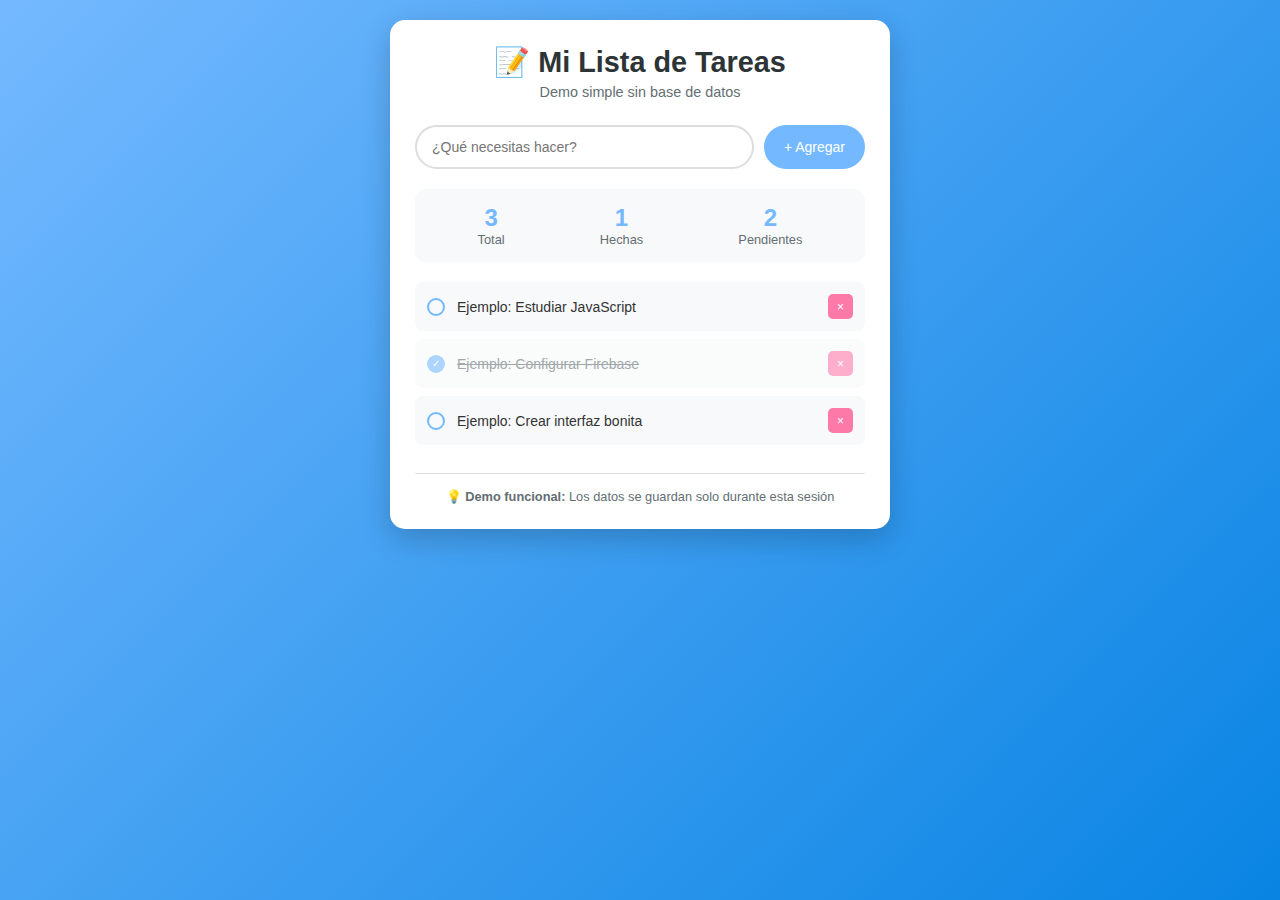
<file: PruebaLocal.html>
<!DOCTYPE html>
<html lang="es">
<head>
    <meta charset="UTF-8">
    <meta name="viewport" content="width=device-width, initial-scale=1.0">
    <title>Todo List - Demo Simple</title>
    <style>
        * {
            margin: 0;
            padding: 0;
            box-sizing: border-box;
        }

        body {
            font-family: 'Arial', sans-serif;
            background: linear-gradient(135deg, #74b9ff, #0984e3);
            min-height: 100vh;
            padding: 20px;
            color: #333;
        }

        .container {
            max-width: 500px;
            margin: 0 auto;
            background: white;
            border-radius: 15px;
            padding: 25px;
            box-shadow: 0 10px 30px rgba(0,0,0,0.2);
        }

        .header {
            text-align: center;
            margin-bottom: 25px;
        }

        .header h1 {
            color: #2d3436;
            font-size: 1.8rem;
            margin-bottom: 5px;
        }

        .header p {
            color: #636e72;
            font-size: 0.9rem;
        }

        .input-section {
            display: flex;
            gap: 10px;
            margin-bottom: 20px;
        }

        .todo-input {
            flex: 1;
            padding: 12px 15px;
            border: 2px solid #ddd;
            border-radius: 25px;
            font-size: 14px;
            outline: none;
            transition: border-color 0.3s;
        }

        .todo-input:focus {
            border-color: #74b9ff;
        }

        .add-btn {
            background: #74b9ff;
            color: white;
            border: none;
            border-radius: 25px;
            padding: 12px 20px;
            font-size: 14px;
            cursor: pointer;
            transition: background 0.3s;
        }

        .add-btn:hover {
            background: #0984e3;
        }

        .stats {
            display: flex;
            justify-content: space-around;
            background: #f8f9fa;
            padding: 15px;
            border-radius: 10px;
            margin-bottom: 20px;
        }

        .stat {
            text-align: center;
        }

        .stat-number {
            font-size: 1.5rem;
            font-weight: bold;
            color: #74b9ff;
        }

        .stat-label {
            font-size: 0.8rem;
            color: #636e72;
        }

        .todo-list {
            max-height: 300px;
            overflow-y: auto;
        }

        .todo-item {
            display: flex;
            align-items: center;
            gap: 12px;
            padding: 12px;
            background: #f8f9fa;
            border-radius: 8px;
            margin-bottom: 8px;
            transition: all 0.3s;
        }

        .todo-item:hover {
            background: #e9ecef;
        }

        .todo-item.completed {
            opacity: 0.6;
        }

        .checkbox {
            width: 18px;
            height: 18px;
            border: 2px solid #74b9ff;
            border-radius: 50%;
            cursor: pointer;
            display: flex;
            align-items: center;
            justify-content: center;
            color: white;
            font-size: 10px;
            transition: all 0.3s;
        }

        .checkbox.completed {
            background: #74b9ff;
        }

        .todo-text {
            flex: 1;
            font-size: 14px;
        }

        .todo-text.completed {
            text-decoration: line-through;
            color: #636e72;
        }

        .delete-btn {
            background: #fd79a8;
            color: white;
            border: none;
            border-radius: 5px;
            width: 25px;
            height: 25px;
            cursor: pointer;
            font-size: 12px;
            transition: background 0.3s;
        }

        .delete-btn:hover {
            background: #e84393;
        }

        .empty-message {
            text-align: center;
            padding: 30px;
            color: #636e72;
            font-style: italic;
        }

        .footer {
            text-align: center;
            margin-top: 20px;
            padding-top: 15px;
            border-top: 1px solid #ddd;
            font-size: 0.8rem;
            color: #636e72;
        }
    </style>
</head>
<body>
    <div class="container">
        <div class="header">
            <h1>📝 Mi Lista de Tareas</h1>
            <p>Demo simple sin base de datos</p>
        </div>

        <div class="input-section">
            <input type="text" id="todoInput" class="todo-input" placeholder="¿Qué necesitas hacer?" maxlength="100">
            <button id="addBtn" class="add-btn">+ Agregar</button>
        </div>

        <div class="stats">
            <div class="stat">
                <div id="totalCount" class="stat-number">0</div>
                <div class="stat-label">Total</div>
            </div>
            <div class="stat">
                <div id="completedCount" class="stat-number">0</div>
                <div class="stat-label">Hechas</div>
            </div>
            <div class="stat">
                <div id="pendingCount" class="stat-number">0</div>
                <div class="stat-label">Pendientes</div>
            </div>
        </div>

        <div class="todo-list">
            <div id="todoContainer"></div>
        </div>

        <div class="footer">
            💡 <strong>Demo funcional:</strong> Los datos se guardan solo durante esta sesión
        </div>
    </div>

    <script>
        // Array para almacenar las tareas
        let todos = [
            { id: 1, text: "Ejemplo: Estudiar JavaScript", completed: false },
            { id: 2, text: "Ejemplo: Configurar Firebase", completed: true },
            { id: 3, text: "Ejemplo: Crear interfaz bonita", completed: false }
        ];
        
        let nextId = 4;

        // Elementos DOM
        const todoInput = document.getElementById('todoInput');
        const addBtn = document.getElementById('addBtn');
        const todoContainer = document.getElementById('todoContainer');
        const totalCount = document.getElementById('totalCount');
        const completedCount = document.getElementById('completedCount');
        const pendingCount = document.getElementById('pendingCount');

        // Inicializar la aplicación
        function init() {
            renderTodos();
            updateStats();
            setupEventListeners();
        }

        // Configurar event listeners
        function setupEventListeners() {
            addBtn.addEventListener('click', addTodo);
            todoInput.addEventListener('keypress', function(e) {
                if (e.key === 'Enter') {
                    addTodo();
                }
            });
        }

        // Agregar nueva tarea
        function addTodo() {
            const text = todoInput.value.trim();
            if (text === '') {
                alert('Por favor escribe una tarea');
                return;
            }

            const newTodo = {
                id: nextId++,
                text: text,
                completed: false
            };

            todos.push(newTodo);
            todoInput.value = '';
            renderTodos();
            updateStats();
        }

        // Renderizar todas las tareas
        function renderTodos() {
            if (todos.length === 0) {
                todoContainer.innerHTML = `
                    <div class="empty-message">
                        🎉 ¡No hay tareas! <br>
                        Agrega una nueva arriba
                    </div>
                `;
                return;
            }

            todoContainer.innerHTML = todos.map(todo => `
                <div class="todo-item ${todo.completed ? 'completed' : ''}">
                    <div class="checkbox ${todo.completed ? 'completed' : ''}" onclick="toggleTodo(${todo.id})">
                        ${todo.completed ? '✓' : ''}
                    </div>
                    <div class="todo-text ${todo.completed ? 'completed' : ''}">
                        ${todo.text}
                    </div>
                    <button class="delete-btn" onclick="deleteTodo(${todo.id})">×</button>
                </div>
            `).join('');
        }

        // Alternar estado completado/pendiente
        function toggleTodo(id) {
            todos = todos.map(todo => 
                todo.id === id 
                    ? { ...todo, completed: !todo.completed }
                    : todo
            );
            renderTodos();
            updateStats();
        }

        // Eliminar tarea
        function deleteTodo(id) {
            if (confirm('¿Eliminar esta tarea?')) {
                todos = todos.filter(todo => todo.id !== id);
                renderTodos();
                updateStats();
            }
        }

        // Actualizar estadísticas
        function updateStats() {
            const total = todos.length;
            const completed = todos.filter(todo => todo.completed).length;
            const pending = total - completed;

            totalCount.textContent = total;
            completedCount.textContent = completed;
            pendingCount.textContent = pending;
        }

        // Inicializar cuando se carga la página
        document.addEventListener('DOMContentLoaded', init);
    </script>
</body>
</html>
</file>
